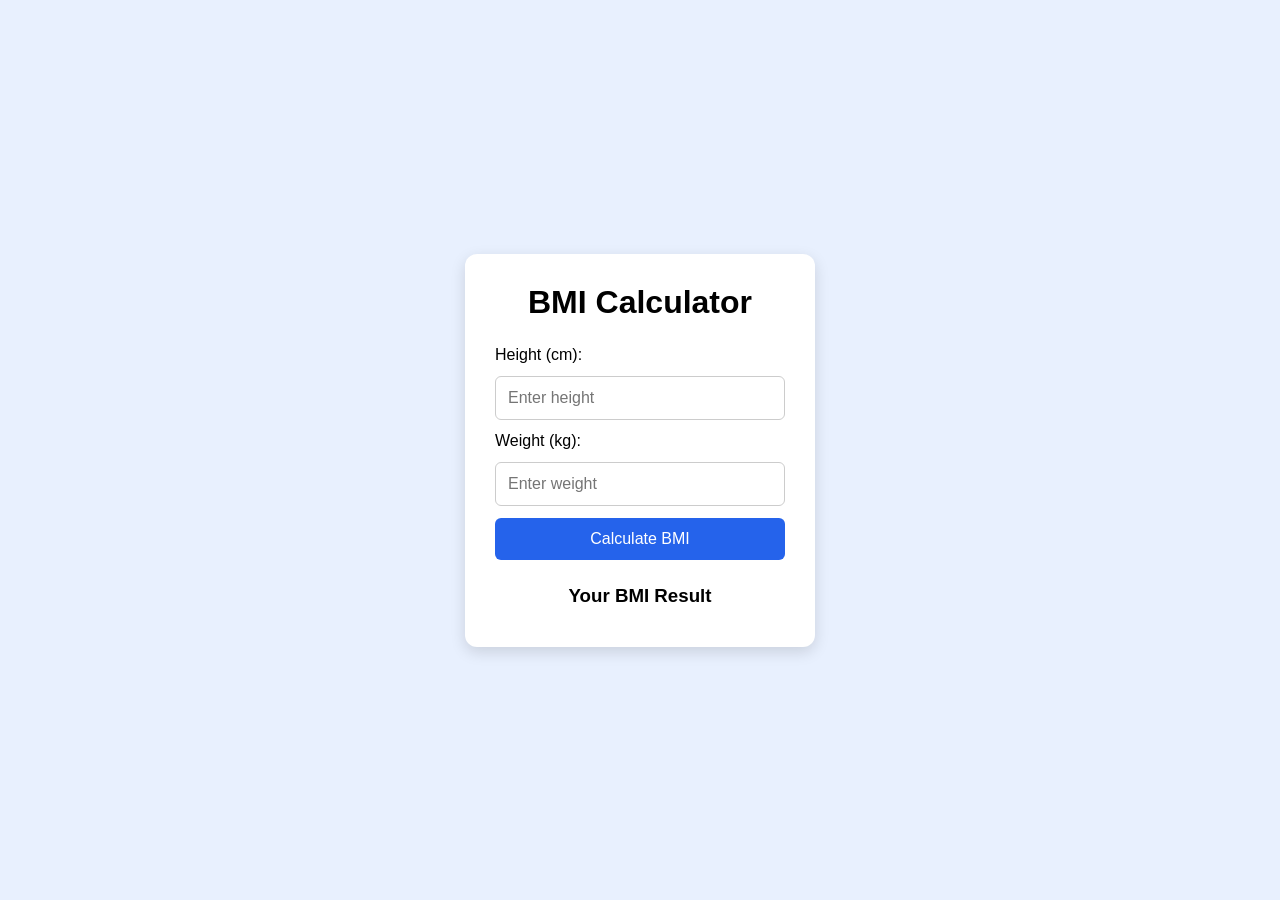
<file: BMI generator/index.html>
<!doctype html>
<html lang="en">
  <head>
    <meta charset="UTF-8" />
    <meta name="viewport" content="width=device-width, initial-scale=1.0" />
    <title>BMI Generator</title>
    <link rel="stylesheet" href="style.css" />
    <script src="script.js" defer></script>
  </head>
  <body>
    <div class="container">
      <h1>BMI Calculator</h1>

      <form id="bmi-form">
        <label for="height">Height (cm):</label>
        <input type="number" id="height" placeholder="Enter height" />

        <label for="weight">Weight (kg):</label>
        <input type="number" id="weight" placeholder="Enter weight" />

        <button type="submit">Calculate BMI</button>
      </form>

      <div id="result">
        <h3>Your BMI Result</h3>
        <p id="bmi-value"></p>
        <p id="bmi-category"></p>
      </div>
    </div>
  </body>
</html>
</file>
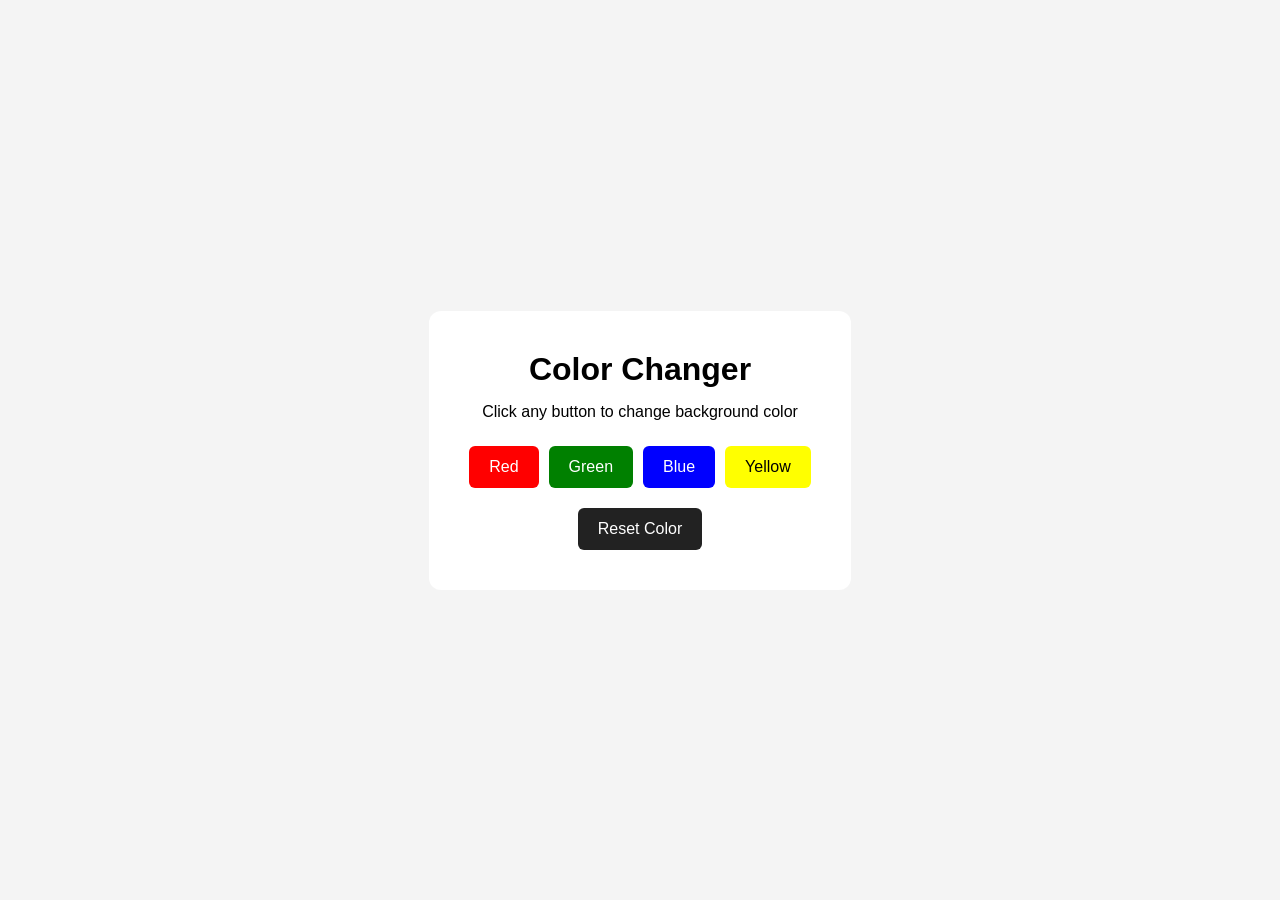
<file: color changer/index.html>
<!doctype html>
<html lang="en">
  <head>
    <meta charset="UTF-8" />
    <meta name="viewport" content="width=device-width, initial-scale=1.0" />
    <title>Color Changer</title>
    <link rel="stylesheet" href="style.css" />
    <script src="script.js" defer></script>
  </head>
  <body>
    <div class="container">
      <h1>Color Changer</h1>
      <p>Click any button to change background color</p>

      <div class="buttons">
        <button id="red">Red</button>
        <button id="green">Green</button>
        <button id="blue">Blue</button>
        <button id="yellow">Yellow</button>
      </div>

      <button id="reset">Reset Color</button>
    </div>
  </body>
</html>
</file>
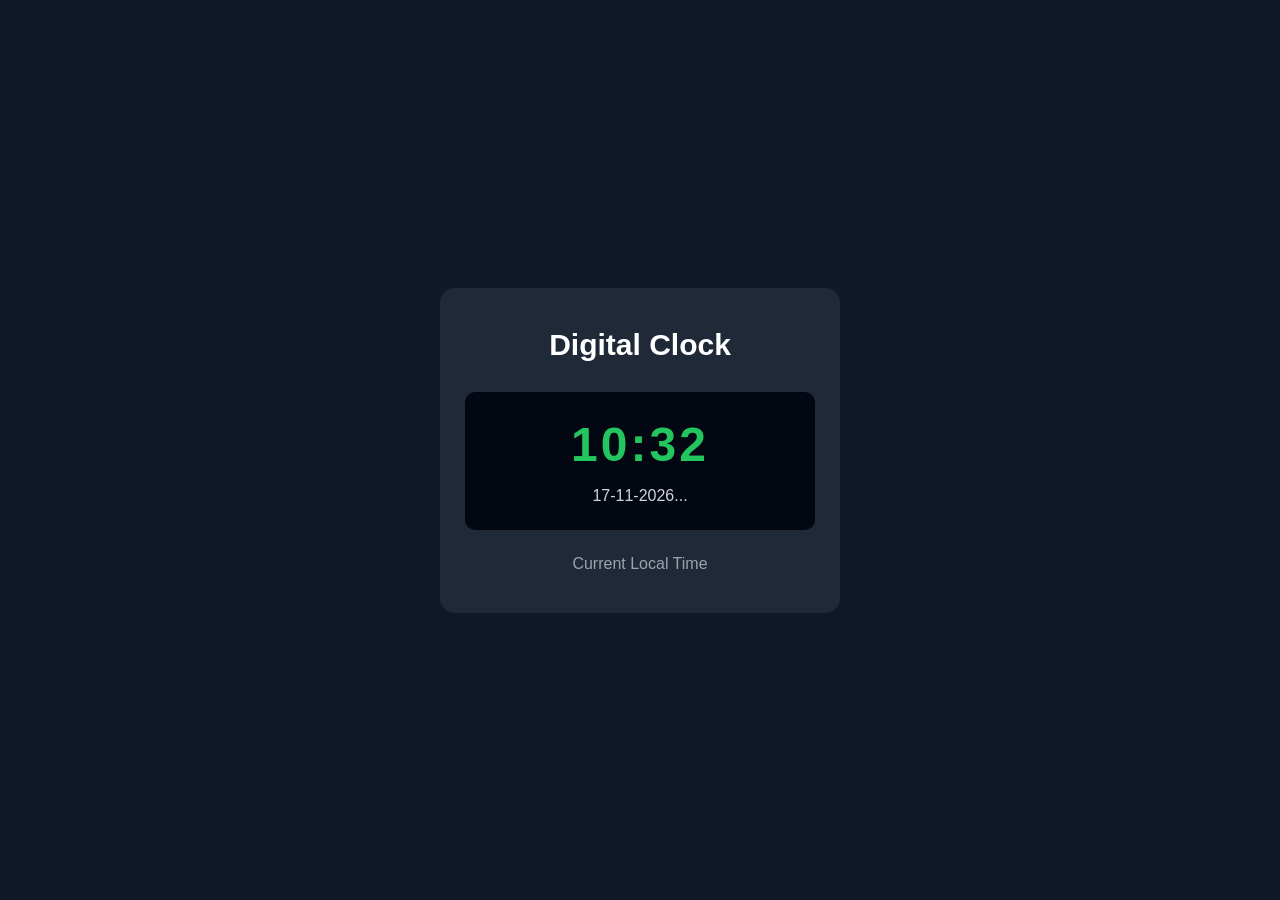
<file: digital clock/index.html>
<!doctype html>
<html lang="en">
  <head>
    <meta charset="UTF-8" />
    <meta name="viewport" content="width=device-width, initial-scale=1.0" />
    <title>Digital Clock</title>

    <link rel="stylesheet" href="style.css" />
    <script src="script.js" defer></script>
  </head>
  <body>
    <div class="container">
      <h1>Digital Clock</h1>

      <div class="clock">
        <h2 id="time">10:32</h2>
        <p id="date">17-11-2026...</p>
      </div>

      <p class="message">Current Local Time</p>
    </div>
  </body>
</html>
</file>
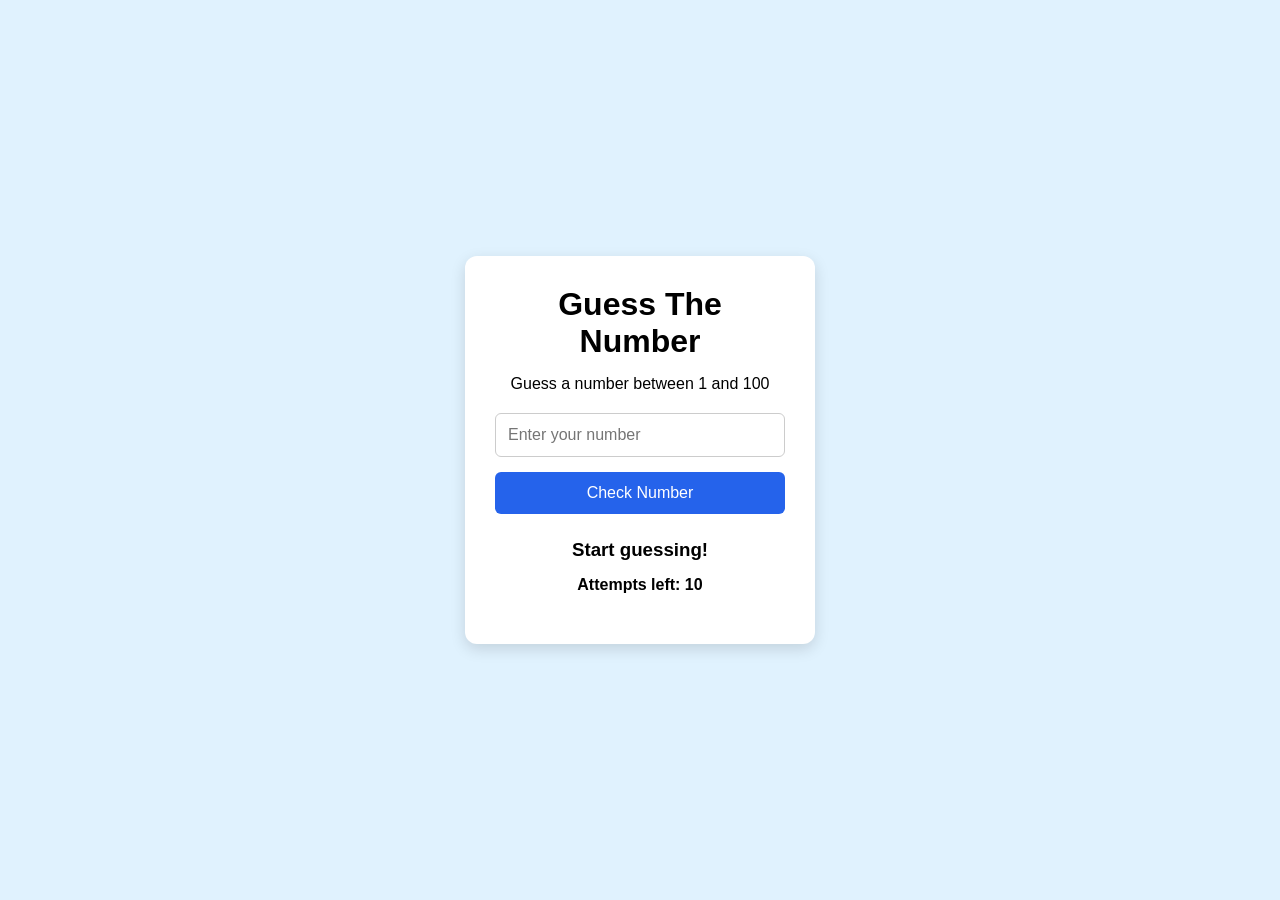
<file: guess the number/index.html>
<!doctype html>
<html lang="en">
  <head>
    <meta charset="UTF-8" />
    <meta name="viewport" content="width=device-width, initial-scale=1.0" />
    <title>Guess The Number</title>
    <link rel="stylesheet" href="style.css" />
    <script src="script.js" defer></script>
  </head>
  <body>
    <div class="container">
      <h1>Guess The Number</h1>

      <p>Guess a number between 1 and 100</p>

      <form id="guess-form">
        <input
          type="number"
          id="guess"
          placeholder="Enter your number"
          min="1"
          max="100"
          required
        />

        <button type="submit">Check Number</button>
      </form>

      <h3 id="message">Start guessing!</h3>

      <p id="attempts">Attempts left: 10</p>

      <button id="restart">Play Again</button>
    </div>
  </body>
</html>
</file>
<file: BMI generator/style.css>
* {
  margin: 0;
  padding: 0;
  box-sizing: border-box;
}

body {
  font-family: Arial, sans-serif;
  background-color: #e8f0fe;
  min-height: 100vh;
  display: flex;
  justify-content: center;
  align-items: center;
}

.container {
  width: 350px;
  background: white;
  padding: 30px;
  border-radius: 12px;
  box-shadow: 0 5px 15px #0002;
}

h1 {
  text-align: center;
  margin-bottom: 25px;
}

form {
  display: flex;
  flex-direction: column;
  gap: 12px;
}

input {
  padding: 12px;
  border: 1px solid #ccc;
  border-radius: 6px;
  font-size: 16px;
}

button {
  padding: 12px;
  background-color: #2563eb;
  color: white;
  border: none;
  border-radius: 6px;
  cursor: pointer;
  font-size: 16px;
}

button:hover {
  background-color: #1d4ed8;
}

#result {
  margin-top: 25px;
  text-align: center;
}

#bmi-value,
#bmi-category {
  margin-top: 10px;
  font-weight: bold;
}
</file>
<file: color changer/style.css>
* {
  margin: 0;
  padding: 0;
  box-sizing: border-box;
}

body {
  font-family: Arial, sans-serif;
  background-color: #f4f4f4;
  min-height: 100vh;
  display: flex;
  justify-content: center;
  align-items: center;
  transition: 0.3s;
}

.container {
  text-align: center;
  background: white;
  padding: 40px;
  border-radius: 12px;
}

h1 {
  margin-bottom: 15px;
}

p {
  margin-bottom: 25px;
}

.buttons {
  display: flex;
  gap: 10px;
  flex-wrap: wrap;
  justify-content: center;
}

button {
  padding: 12px 20px;
  border: none;
  border-radius: 6px;
  cursor: pointer;
  font-size: 16px;
}

#red {
  background: red;
  color: white;
}

#green {
  background: green;
  color: white;
}

#blue {
  background: blue;
  color: white;
}

#yellow {
  background: yellow;
}

#reset {
  margin-top: 20px;
  background: #222;
  color: white;
}
</file>
<file: digital clock/style.css>
* {
  margin: 0;
  padding: 0;
  box-sizing: border-box;
}

body {
  font-family: Arial, sans-serif;
  background: #111827;
  color: white;

  min-height: 100vh;

  display: flex;
  justify-content: center;
  align-items: center;
}

.container {
  width: 400px;
  padding: 40px 25px;

  background: #1f2937;
  border-radius: 15px;

  text-align: center;

  box-shadow: center;
}

h1 {
  margin-bottom: 30px;
  font-size: 30px;
}

.clock {
  background: #030712;
  padding: 25px 10px;
  border-radius: 10px;
}

#time {
  font-size: 48px;
  color: #22c55e;
  letter-spacing: 3px;
}

#date {
  margin-top: 15px;
  color: #d1d5db;
  font-size: 16px;
}

.message {
  margin-top: 25px;
  color: #9ca3af;
}
</file>
<file: guess the number/style.css>
* {
  margin: 0;
  padding: 0;
  box-sizing: border-box;
}

body {
  font-family: Arial, sans-serif;
  background-color: #e0f2fe;

  min-height: 100vh;

  display: flex;
  justify-content: center;
  align-items: center;
}

.container {
  width: 350px;
  background: white;
  padding: 30px;

  text-align: center;
  border-radius: 12px;

  box-shadow: 0 5px 15px #0002;
}

h1 {
  margin-bottom: 15px;
}

p {
  margin-bottom: 20px;
}

form {
  display: flex;
  flex-direction: column;
  gap: 15px;
}

input {
  padding: 12px;
  font-size: 16px;
  border: 1px solid #ccc;
  border-radius: 6px;
}

button {
  padding: 12px;
  border: none;
  border-radius: 6px;

  background-color: #2563eb;
  color: white;

  font-size: 16px;
  cursor: pointer;
}

button:hover {
  background-color: #1d4ed8;
}

#message {
  margin-top: 25px;
  margin-bottom: 15px;
}

#attempts {
  font-weight: bold;
}

#restart {
  margin-top: 15px;
  background-color: #16a34a;
  display: none;
}
</file>
